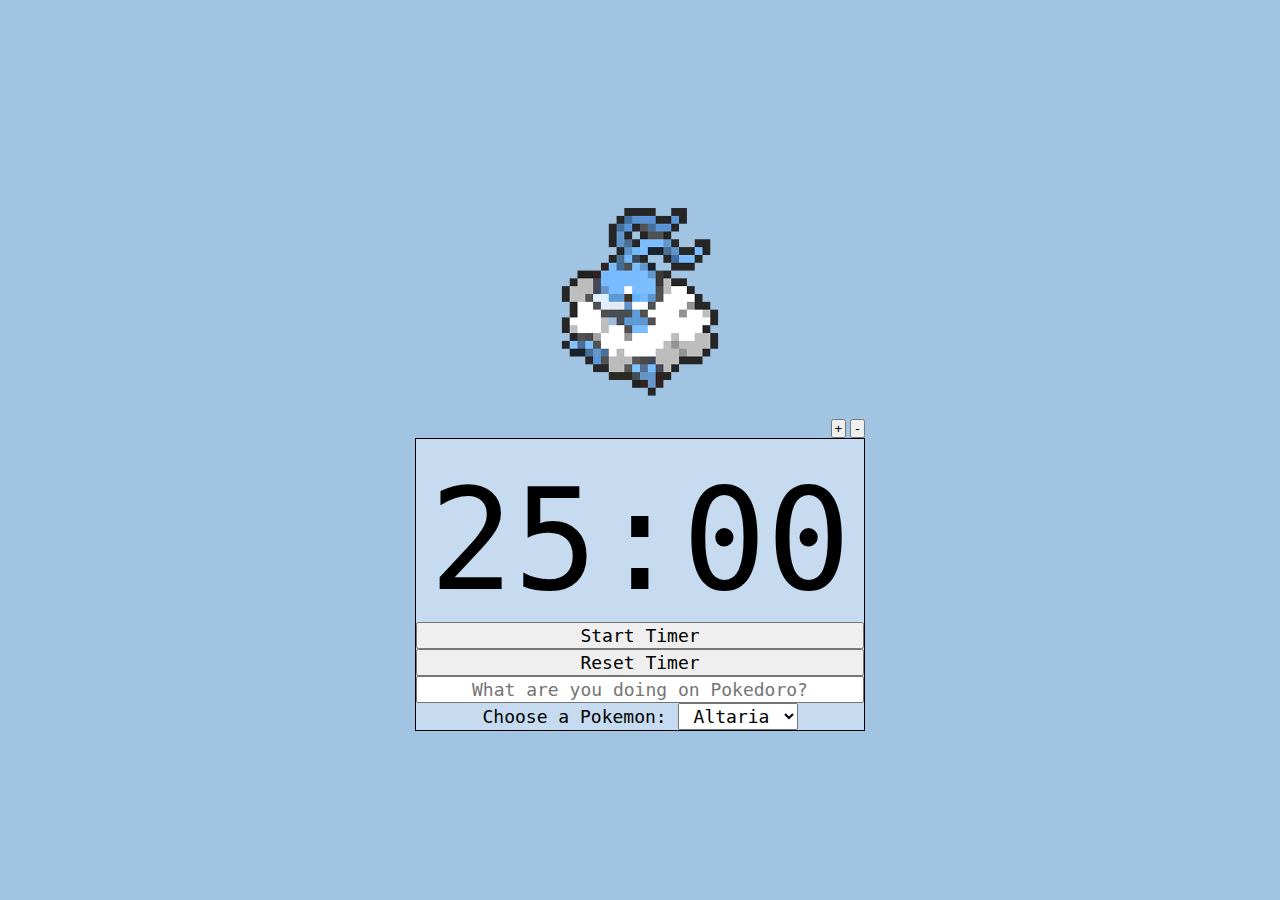
<file: pokedoro/index.html>
<!DOCTYPE html>
<html>
    <head>
        <meta charset="UTF-8">
        <meta name="viewport" content="width=device-width, initial-scale=1.0">
        <link rel="stylesheet" href="styles.css">
        <title id="pageTitle">Pokedoro</title>
    </head>
    
    <body id="container">
        <div id="body-wrapper0">
            <div id="imageWrapper">
                <img id="image" src="8bitAltaria.webp">
            </div>
            <div id="changeTime">
                <button id="addTime" onclick="addTime()">+</button>
                <button id="minusTime" onclick="minusTime()">-</button>
            </div>
            <div id="body-wrapper1">
                <div id="workTimer">25:00</div>
                <div id="buttons">
                    <button id="timerButtonWork" onclick="startTimerWork()">Start Timer</button>
                    <button id="resetButtonWork" onclick="resetTimerWork()">Reset Timer</button>
                </div>
                <div id="taskInput">
                    <label for="task"></label>
                    <input type="text" id="task" name="task" placeholder="What are you doing on Pokedoro?">
                </div>
                <div id="pokemonSelectorRow">
                    <label for="pokemon">Choose a Pokemon:</label>
                    <select id="pokemon" name="pokemon" onchange="displayPokemon()">
                        <option value="altaria">Altaria</option>
                        <option value="dragonair">Dragonair</option>
                        <option value="lapras">Lapras</option>
                        <option value="rowlet">Rowlet</option>
                        <option value="swablu">Swablu</option>
                    </select>
                </div>
            </div>
            
            <script src="timer.js"></script>
        </div>
    </body>
</html>
</file>
<file: pokedoro/styles.css>
* {
  margin: 0;
  padding: 0;
}

#container {
  background-color: #A0C4E2;
}

#body-wrapper0 {
  width: 25%;
  min-width: 450px;
  margin: auto;
  position: absolute;
  top: 50%;
  left: 50%;
  transform: translate(-50%, -50%);
}

#imageWrapper {
  display: block;
  width: 100%; 
  text-align: center;
}

#image {
  max-width: 100%; 
  height: auto; 
  display: block; 
  margin: 0 auto; 
}

#body-wrapper1 {
  padding-top: 20px;
  background-color: #C6DBF0;
  border: 1px solid black;
  font-family: 'Lucida Console', 'monospace';
}

#workTimer {
  font-family: 'Lucida Console', 'monospace';
  text-align: center;
  font-size: 140px;
}

#timerButtonWork, #resetButtonWork {
  font-family: 'Lucida Console', 'monospace';
  height: 3vh;
  min-height: 24px;
  width: 100%;
  font-size: 18px;
}

#task {
  font-family: 'Lucida Console', 'monospace';
  height: 3vh;
  min-height: 24px;
  box-sizing: border-box;
  text-align: center;
  width: 100%;
  font-size: 18px;
}

#pokemonSelectorRow, #pokemon {
  font-family: 'Lucida Console', 'monospace';
  height: 3vh;
  min-height: 24px;
  text-align: center;
  font-size: 18px;
}

#changeTime {
  display: block;
  text-align: right;
}

#addTime, #minusTime {
  min-width: 15px;
  min-height: 15px;
}
</file>
